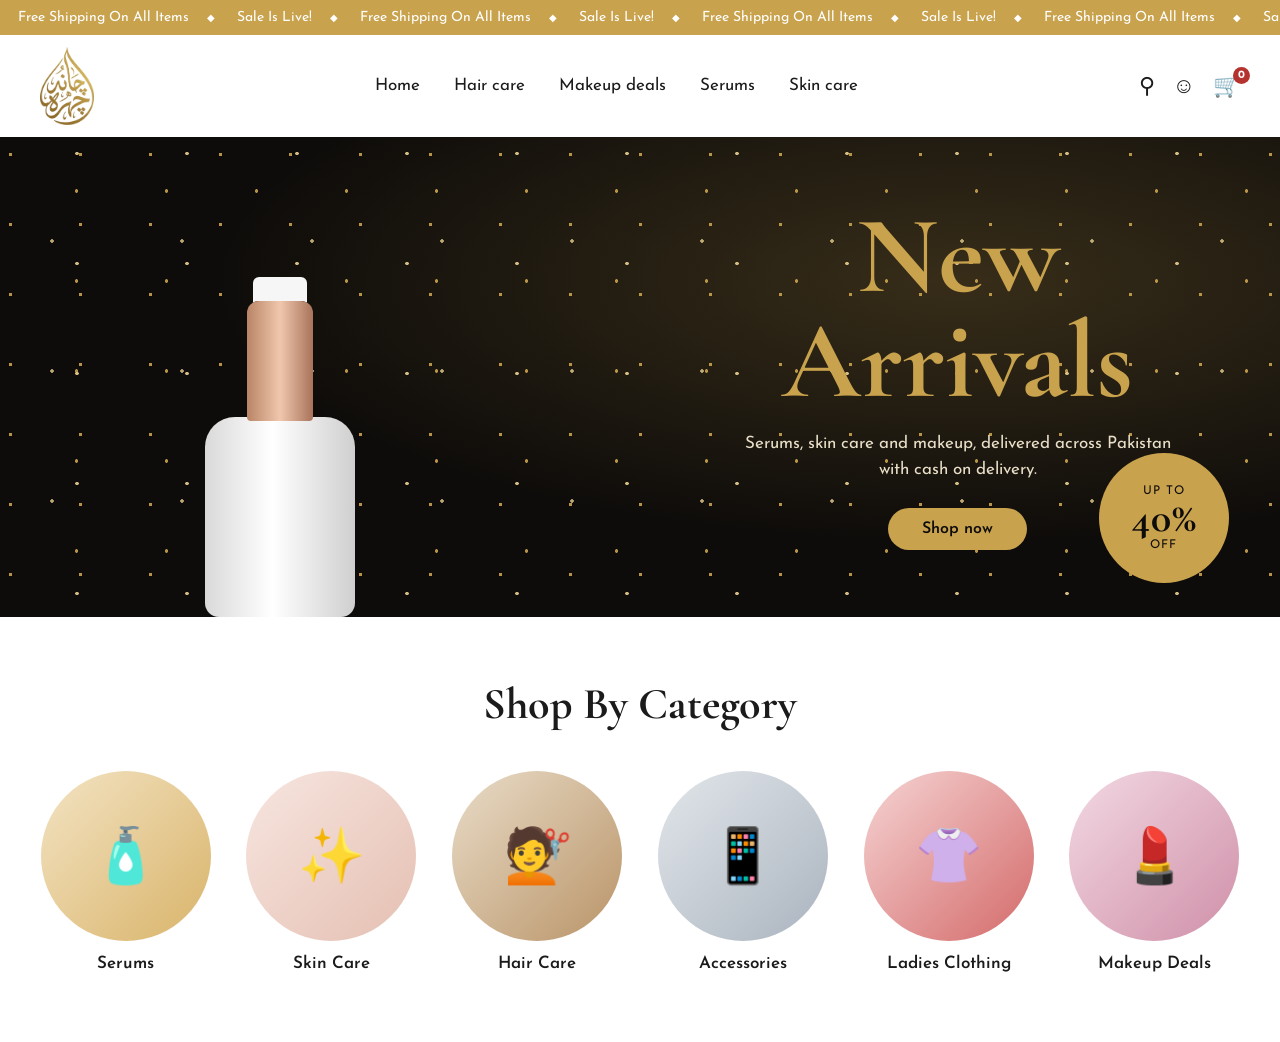
<file: index (1).html>
<!DOCTYPE html>
<html lang="en">
<head>
  <meta charset="UTF-8">
  <meta name="viewport" content="width=device-width, initial-scale=1">
  <title>Chand Chehra - Skincare, Serums & Makeup in Pakistan</title>
  <link rel="preconnect" href="https://fonts.googleapis.com">
  <link href="https://fonts.googleapis.com/css2?family=Josefin+Sans:wght@400;600&family=Cormorant+Garamond:wght@500;700&display=swap" rel="stylesheet">
  <link rel="stylesheet" href="style.css">
</head>
<body>

  <!-- 1. Announcement bar -->
  <div class="announce">
    <div class="announce-track">
      <span>Free Shipping On All Items</span><span class="dot">&#9670;</span>
      <span>Sale Is Live!</span><span class="dot">&#9670;</span>
      <span>Free Shipping On All Items</span><span class="dot">&#9670;</span>
      <span>Sale Is Live!</span><span class="dot">&#9670;</span>
      <span>Free Shipping On All Items</span><span class="dot">&#9670;</span>
      <span>Sale Is Live!</span><span class="dot">&#9670;</span>
      <span>Free Shipping On All Items</span><span class="dot">&#9670;</span>
      <span>Sale Is Live!</span><span class="dot">&#9670;</span>
    </div>
  </div>

  <!-- 2. Header -->
  <header class="header">
    <a href="index.html" class="logo"><img src="logo.png" alt="Chand Chehra"></a>
    <nav class="menu">
      <a href="index.html">Home</a>
      <a href="#">Hair care</a>
      <a href="#">Makeup deals</a>
      <a href="#">Serums</a>
      <a href="#">Skin care</a>
    </nav>
    <div class="icons">
      <button aria-label="Search">&#9906;</button>
      <button aria-label="Account">&#9786;</button>
      <button aria-label="Cart" class="cart">&#128722;<b>0</b></button>
    </div>
  </header>

  <!-- 3. Hero banner -->
  <section class="hero">
    <div class="bottle" aria-hidden="true"><i></i><u></u></div>
    <div class="hero-text">
      <h1>New Arrivals</h1>
      <p>Serums, skin care and makeup, delivered across Pakistan with cash on delivery.</p>
      <a href="#" class="btn">Shop now</a>
    </div>
    <div class="badge"><span>UP TO</span><strong>40%</strong><span>OFF</span></div>
  </section>

  <!-- 4. Shop By Category -->
  <section class="cats">
    <h2>Shop By Category</h2>
    <div class="cat-row">
      <a href="#" class="cat"><span class="circle" style="--bg:linear-gradient(135deg,#f3e3c3,#d9b46a)">&#129524;</span><b>Serums</b></a>
      <a href="#" class="cat"><span class="circle" style="--bg:linear-gradient(135deg,#f7e6e0,#e5bfb2)">&#10024;</span><b>Skin Care</b></a>
      <a href="#" class="cat"><span class="circle" style="--bg:linear-gradient(135deg,#e9dcc8,#b99468)">&#128135;</span><b>Hair Care</b></a>
      <a href="#" class="cat"><span class="circle" style="--bg:linear-gradient(135deg,#e2e6ea,#aab4bf)">&#128241;</span><b>Accessories</b></a>
      <a href="#" class="cat"><span class="circle" style="--bg:linear-gradient(135deg,#f6d4d4,#d46a6a)">&#128090;</span><b>Ladies Clothing</b></a>
      <a href="#" class="cat"><span class="circle" style="--bg:linear-gradient(135deg,#f3d9e3,#cf8fa8)">&#128132;</span><b>Makeup Deals</b></a>
    </div>
  </section>

</body>
</html>
</file>
<file: style.css>
:root{
  --gold:#c9a24d;
  --gold-light:#e8cf8f;
  --black:#0e0c0a;
  --ink:#1b1b1b;
  --white:#ffffff;
}
*{box-sizing:border-box;margin:0;padding:0}
body{font-family:'Josefin Sans',sans-serif;color:var(--ink);background:var(--white)}
a{color:inherit;text-decoration:none}
button{background:none;border:0;font:inherit;cursor:pointer;color:inherit}

/* Announcement bar */
.announce{background:var(--gold);color:var(--white);overflow:hidden;white-space:nowrap;padding:10px 0;font-size:14px}
.announce-track{display:inline-block;animation:scroll 30s linear infinite}
.announce-track span{margin:0 18px}
.announce-track .dot{font-size:10px;margin:0}
@keyframes scroll{to{transform:translateX(-50%)}}
@media (prefers-reduced-motion:reduce){.announce-track{animation:none}}

/* Header */
.header{display:flex;align-items:center;justify-content:space-between;gap:20px;padding:12px 40px;background:var(--white)}
.logo img{height:78px;display:block}
.menu{display:flex;gap:34px;font-size:17px}
.menu a{padding:6px 0;border-bottom:2px solid transparent}
.menu a:hover{border-color:var(--gold)}
.icons{display:flex;gap:18px;font-size:22px}
.cart{position:relative}
.cart b{position:absolute;top:-6px;right:-10px;background:#b5332f;color:#fff;font-size:11px;width:17px;height:17px;border-radius:50%;display:grid;place-items:center}

/* Hero */
.hero{
  position:relative;overflow:hidden;min-height:480px;background-color:var(--black);
  background-image:
    radial-gradient(circle at 15% 25%,rgba(201,162,77,.9) 0 1.5px,transparent 2px),
    radial-gradient(circle at 70% 15%,rgba(232,207,143,.9) 0 1.5px,transparent 2px),
    radial-gradient(circle at 85% 60%,rgba(201,162,77,.9) 0 1.5px,transparent 2px),
    radial-gradient(circle at 40% 80%,rgba(232,207,143,.8) 0 1.5px,transparent 2px),
    radial-gradient(ellipse at 75% 30%,rgba(201,162,77,.22),transparent 55%);
  background-size:70px 70px,110px 110px,90px 90px,130px 130px,100% 100%;
  display:flex;align-items:center;justify-content:flex-end;padding:40px 8%;
}
.hero-text{position:relative;z-index:2;text-align:center;max-width:440px;color:var(--gold-light)}
.hero h1{font-family:'Cormorant Garamond',serif;font-weight:700;font-size:clamp(56px,9vw,110px);line-height:.95;color:var(--gold)}
.hero p{margin:18px 0 26px;color:#e9dfc8;font-size:17px;line-height:1.5}
.btn{display:inline-block;background:var(--gold);color:var(--black);padding:13px 34px;border-radius:40px;font-weight:600}
.btn:hover{background:var(--gold-light)}
.btn:focus-visible,.menu a:focus-visible,button:focus-visible{outline:2px solid var(--gold);outline-offset:3px}

/* Serum bottle drawn in CSS */
.bottle{position:absolute;left:16%;bottom:0;width:150px;height:330px}
.bottle i{position:absolute;bottom:0;left:0;width:150px;height:200px;border-radius:30px 30px 14px 14px;background:linear-gradient(90deg,#d9d9d9,#fff 45%,#cfcfcf)}
.bottle u{position:absolute;bottom:196px;left:42px;width:66px;height:120px;border-radius:12px 12px 4px 4px;background:linear-gradient(90deg,#b98466,#f0c7ad 50%,#a8735a);box-shadow:0 -30px 0 -6px #f6f6f6}

/* Discount badge */
.badge{position:absolute;right:4%;bottom:7%;width:130px;height:130px;border-radius:50%;background:var(--gold);color:var(--black);display:flex;flex-direction:column;align-items:center;justify-content:center;font-size:12px;letter-spacing:1px}
.badge strong{font-family:'Cormorant Garamond',serif;font-size:42px;line-height:1}

/* Mobile */
@media (max-width:820px){
  .header{flex-wrap:wrap;padding:10px 16px}
  .logo img{height:56px}
  .menu{order:3;width:100%;justify-content:center;gap:18px;font-size:15px;flex-wrap:wrap}
  .hero{justify-content:center;padding:30px 20px 200px;min-height:560px}
  .bottle{left:50%;transform:translateX(-50%) scale(.7);transform-origin:bottom}
  .badge{right:16px;bottom:16px;width:100px;height:100px}
  .badge strong{font-size:32px}
}

/* Shop By Category */
.cats{padding:60px 40px 70px;text-align:center;background:var(--white)}
.cats h2{font-family:'Cormorant Garamond',serif;font-weight:700;font-size:clamp(30px,4vw,44px);margin-bottom:40px}
.cat-row{display:flex;justify-content:center;gap:34px;max-width:1200px;margin:0 auto}
.cat{display:flex;flex-direction:column;align-items:center;gap:14px;flex:1;min-width:120px}
.circle{width:min(170px,100%);aspect-ratio:1;border-radius:50%;background:var(--img,var(--bg));background-size:cover;background-position:center;display:grid;place-items:center;font-size:54px;transition:transform .25s,box-shadow .25s}
.cat:hover .circle{transform:scale(1.05);box-shadow:0 8px 22px rgba(201,162,77,.35)}
.cat b{font-weight:600;font-size:17px}
.cat:focus-visible{outline:2px solid var(--gold);outline-offset:6px;border-radius:12px}
@media (max-width:820px){
  .cats{padding:40px 0 50px}
  .cat-row{justify-content:flex-start;overflow-x:auto;padding:0 16px 10px;gap:20px;scroll-snap-type:x mandatory}
  .cat{flex:0 0 130px;scroll-snap-align:start}
  .circle{font-size:44px}
}

html{scroll-behavior:smooth;scroll-padding-top:20px}
/* Sale strip */
.sale-strip{overflow:hidden;white-space:nowrap;padding:34px 0;background:var(--white)}
.sale-track{display:inline-flex;align-items:center;gap:40px;animation:scroll 40s linear infinite;font-size:34px;font-weight:600}
.sale-track span,.sale-track em{display:inline-block}
.sale-track em{background:#111;color:#fff;font-style:normal;font-size:13px;width:62px;height:62px;border-radius:50%;display:inline-grid;place-items:center}
@media (prefers-reduced-motion:reduce){.sale-track{animation:none}}

.sale-track em{border-radius:0;width:70px;height:70px;clip-path:polygon(50.0% 0.0%,61.1% 8.5%,75.0% 6.7%,80.4% 19.6%,93.3% 25.0%,91.5% 38.9%,100.0% 50.0%,91.5% 61.1%,93.3% 75.0%,80.4% 80.4%,75.0% 93.3%,61.1% 91.5%,50.0% 100.0%,38.9% 91.5%,25.0% 93.3%,19.6% 80.4%,6.7% 75.0%,8.5% 61.1%,0.0% 50.0%,8.5% 38.9%,6.7% 25.0%,19.6% 19.6%,25.0% 6.7%,38.9% 8.5%)}

/* Products */
.products{padding:20px 40px 80px;max-width:1300px;margin:0 auto}
.products h2{font-family:'Cormorant Garamond',serif;font-weight:700;font-size:clamp(30px,4vw,44px);text-align:center;margin-bottom:36px}
.grid{display:grid;grid-template-columns:repeat(4,1fr);gap:28px}
.card h3{font-size:15px;font-weight:600;text-transform:uppercase;line-height:1.35;margin:14px 0 6px}
.price{font-size:16px;font-weight:600}
.price s{color:#8a8a8a;font-weight:400;margin-left:6px}
.thumb{position:relative;aspect-ratio:1;border-radius:14px;display:grid;place-items:center;overflow:hidden}
.off{position:absolute;top:14px;left:14px;background:#7a1f2b;color:#fff;font-size:13px;padding:5px 10px;border-radius:5px}
.heart{position:absolute;top:10px;right:12px;font-size:22px;line-height:1}
.add{position:absolute;left:14px;right:14px;bottom:14px;background:#fff;border-radius:30px;padding:11px;font-weight:600;opacity:0;transform:translateY(8px);transition:.2s}
.thumb:hover .add{opacity:1;transform:none}
.center{text-align:center;margin-top:40px}
.view-all{display:inline-block;background:#7a1f2b;color:#fff;padding:14px 44px;border-radius:40px;font-weight:600}
.tabs{display:flex;justify-content:center;gap:12px;margin:-10px 0 30px}
.tab{padding:13px 30px;border-radius:40px;border:1px solid #e5e5e5;font-weight:600}
.tab.on{background:#7a1f2b;color:#fff;border-color:#7a1f2b}

/* Features */
.features{display:grid;grid-template-columns:repeat(3,1fr);gap:30px;max-width:1100px;margin:0 auto;padding:30px 40px 70px;text-align:center}
.features h3{font-size:20px;margin-bottom:10px}
.features p{line-height:1.6;color:#444}

/* Footer */
.footer{background:#bd9d4f;color:#fff;padding:60px 40px 24px}
.f-grid{display:grid;grid-template-columns:1.4fr 1fr 1fr 1.5fr;gap:40px;max-width:1300px;margin:0 auto}
.footer h4{font-size:19px;margin-bottom:18px}
.footer a{display:block;margin-bottom:12px}
.footer p{line-height:1.7}
.sub{display:flex;margin-top:18px;border:1px solid rgba(255,255,255,.7);border-radius:40px;overflow:hidden}
.sub input{flex:1;background:none;border:0;padding:15px 20px;color:#fff;font:inherit;min-width:0}
.sub input::placeholder{color:rgba(255,255,255,.8)}
.sub button{padding:0 20px;font-size:20px}
.copy{max-width:1300px;margin:40px auto 0;padding-top:22px;border-top:1px solid rgba(255,255,255,.4)}

/* Mobile */
@media (hover:none){.add{opacity:1;transform:none;padding:8px;font-size:13px}}
@media (max-width:820px){
  .sale-track{font-size:24px}
  .products{padding:10px 14px 60px}
  .grid{grid-template-columns:repeat(2,1fr);gap:16px}
  .card h3{font-size:13px}
  .price{font-size:14px}
  .features{grid-template-columns:1fr;padding:20px 20px 50px}
  .f-grid{grid-template-columns:1fr 1fr}
  .footer{padding:40px 20px 20px}
}
</file>
